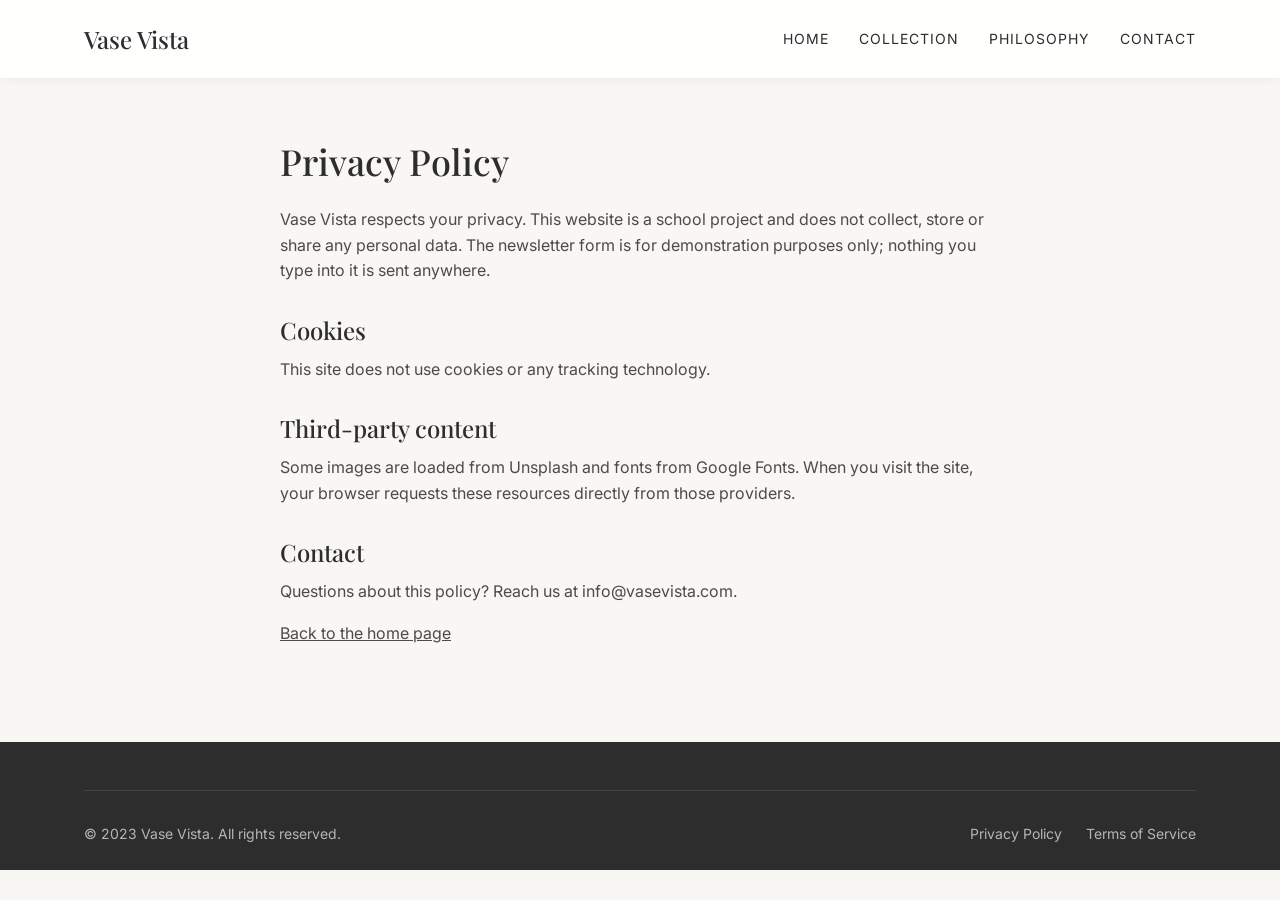
<file: privacy.html>
<!DOCTYPE html>
<html lang="en">
  <head>
    <meta charset="UTF-8" />
    <meta name="viewport" content="width=device-width, initial-scale=1.0" />
    <meta name="description" content="How Vase Vista handles your privacy and personal data." />
    <title>Privacy Policy | Vase Vista</title>
    <link rel="preconnect" href="https://fonts.googleapis.com" />
    <link rel="preconnect" href="https://fonts.gstatic.com" crossorigin />
    <link rel="stylesheet" href="https://fonts.googleapis.com/css2?family=Inter:wght@400;500&family=Playfair+Display:ital,wght@0,500;1,400&display=swap" />
    <link rel="stylesheet" href="styles.css" />
  </head>
  <body>
    <a class="skip-link" href="#main-content">Skip to content</a>

    <header class="header">
      <div class="container">
        <nav class="navbar" aria-label="Main">
          <a href="index.html" class="logo">Vase Vista</a>
          <ul class="nav-links">
            <li><a href="index.html#home">Home</a></li>
            <li><a href="index.html#collection">Collection</a></li>
            <li><a href="index.html#philosophy">Philosophy</a></li>
            <li><a href="index.html#contact">Contact</a></li>
          </ul>
        </nav>
      </div>
    </header>

    <main id="main-content" class="legal-page container">
      <h1>Privacy Policy</h1>
      <p>Vase Vista respects your privacy. This website is a school project and does not collect, store or share any personal data. The newsletter form is for demonstration purposes only; nothing you type into it is sent anywhere.</p>

      <h2>Cookies</h2>
      <p>This site does not use cookies or any tracking technology.</p>

      <h2>Third-party content</h2>
      <p>Some images are loaded from Unsplash and fonts from Google Fonts. When you visit the site, your browser requests these resources directly from those providers.</p>

      <h2>Contact</h2>
      <p>Questions about this policy? Reach us at info@vasevista.com.</p>

      <p><a href="index.html">Back to the home page</a></p>
    </main>

    <footer class="footer">
      <div class="container">
        <div class="footer-bottom">
          <p>&copy; 2023 Vase Vista. All rights reserved.</p>
          <div class="footer-legal">
            <a href="privacy.html" aria-current="page">Privacy Policy</a>
            <a href="terms.html">Terms of Service</a>
          </div>
        </div>
      </div>
    </footer>

    <script src="script.js" defer></script>
  </body>
</html>
</file>
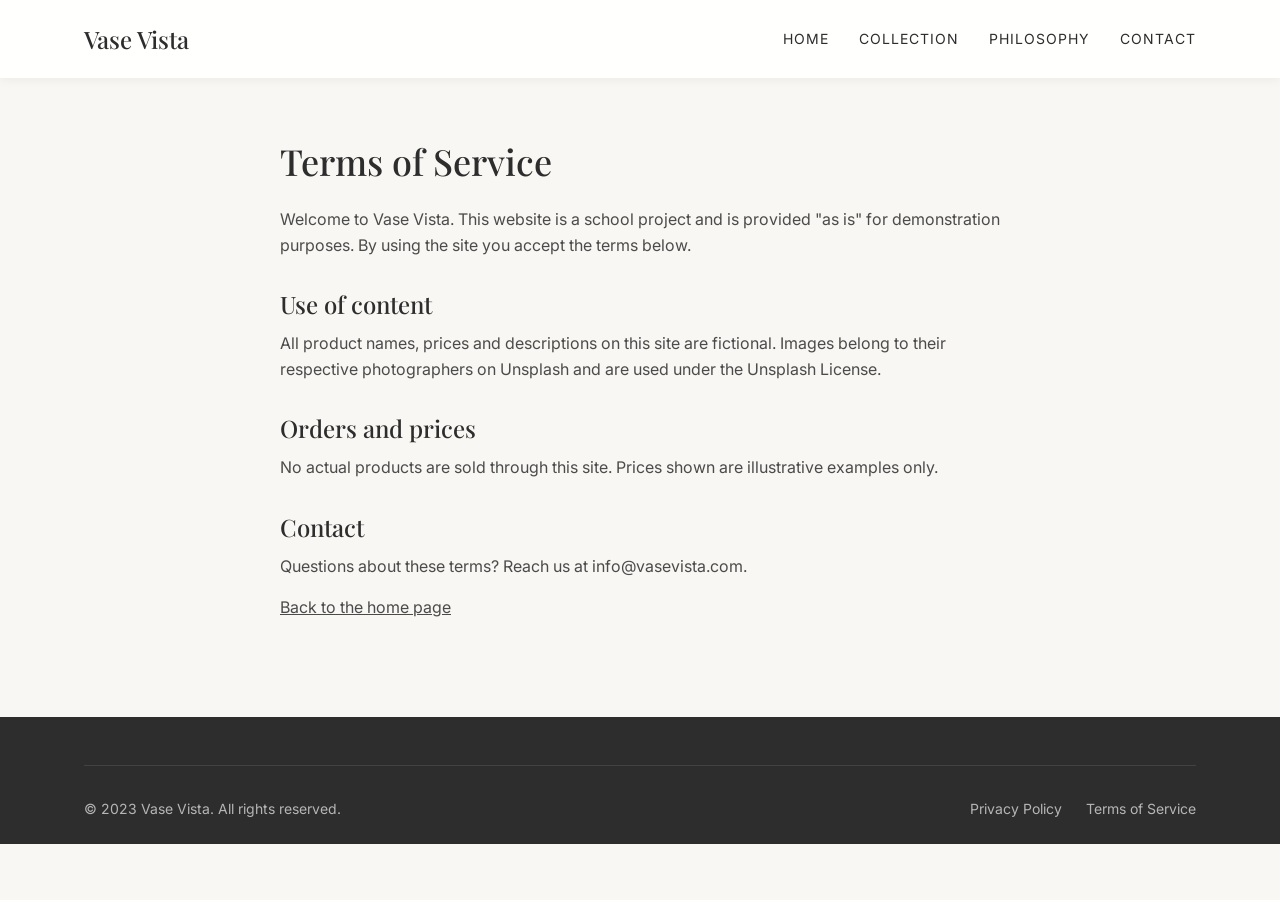
<file: terms.html>
<!DOCTYPE html>
<html lang="en">
  <head>
    <meta charset="UTF-8" />
    <meta name="viewport" content="width=device-width, initial-scale=1.0" />
    <meta name="description" content="The terms of service for the Vase Vista website." />
    <title>Terms of Service | Vase Vista</title>
    <link rel="preconnect" href="https://fonts.googleapis.com" />
    <link rel="preconnect" href="https://fonts.gstatic.com" crossorigin />
    <link rel="stylesheet" href="https://fonts.googleapis.com/css2?family=Inter:wght@400;500&family=Playfair+Display:ital,wght@0,500;1,400&display=swap" />
    <link rel="stylesheet" href="styles.css" />
  </head>
  <body>
    <a class="skip-link" href="#main-content">Skip to content</a>

    <header class="header">
      <div class="container">
        <nav class="navbar" aria-label="Main">
          <a href="index.html" class="logo">Vase Vista</a>
          <ul class="nav-links">
            <li><a href="index.html#home">Home</a></li>
            <li><a href="index.html#collection">Collection</a></li>
            <li><a href="index.html#philosophy">Philosophy</a></li>
            <li><a href="index.html#contact">Contact</a></li>
          </ul>
        </nav>
      </div>
    </header>

    <main id="main-content" class="legal-page container">
      <h1>Terms of Service</h1>
      <p>Welcome to Vase Vista. This website is a school project and is provided "as is" for demonstration purposes. By using the site you accept the terms below.</p>

      <h2>Use of content</h2>
      <p>All product names, prices and descriptions on this site are fictional. Images belong to their respective photographers on Unsplash and are used under the Unsplash License.</p>

      <h2>Orders and prices</h2>
      <p>No actual products are sold through this site. Prices shown are illustrative examples only.</p>

      <h2>Contact</h2>
      <p>Questions about these terms? Reach us at info@vasevista.com.</p>

      <p><a href="index.html">Back to the home page</a></p>
    </main>

    <footer class="footer">
      <div class="container">
        <div class="footer-bottom">
          <p>&copy; 2023 Vase Vista. All rights reserved.</p>
          <div class="footer-legal">
            <a href="privacy.html">Privacy Policy</a>
            <a href="terms.html" aria-current="page">Terms of Service</a>
          </div>
        </div>
      </div>
    </footer>

    <script src="script.js" defer></script>
  </body>
</html>
</file>
<file: styles.css>
/* Base Styles */
:root {
  --color-cream: #f9f7f4;
  --color-beige: #f0ebe5;
  --color-sand: #e5ded4;
  /* Darkened from #c5a491 to #7a5c4a: the old value failed WCAG AA
     contrast (approx. 2.3:1) against the light backgrounds. */
  --color-terracotta: #7a5c4a;
  --color-charcoal: #2d2d2d;
  --font-sans: 'Inter', sans-serif;
  --font-serif: 'Playfair Display', serif;
}

* {
  margin: 0;
  padding: 0;
  box-sizing: border-box;
}

html {
  scroll-behavior: smooth;
}

body {
  font-family: var(--font-sans);
  background-color: var(--color-cream);
  color: var(--color-charcoal);
  line-height: 1.6;
}

h1, h2, h3, h4, h5, h6 {
  font-family: var(--font-serif);
  font-weight: 500;
  line-height: 1.2;
}

a {
  text-decoration: none;
  color: inherit;
}

ul {
  list-style: none;
}

img {
  max-width: 100%;
  height: auto;
  display: block;
}

.container {
  width: 90%;
  max-width: 1200px;
  margin: 0 auto;
  padding: 0 20px;
}

/* Screen-reader-only text (e.g. the newsletter label) */
.sr-only {
  position: absolute;
  width: 1px;
  height: 1px;
  padding: 0;
  margin: -1px;
  overflow: hidden;
  clip: rect(0, 0, 0, 0);
  white-space: nowrap;
  border: 0;
}

/* Skip link: hidden until focused, then the first tab stop */
.skip-link {
  position: absolute;
  left: -9999px;
  top: 0;
  background-color: var(--color-charcoal);
  color: var(--color-cream);
  padding: 12px 20px;
  z-index: 200;
}

.skip-link:focus {
  left: 0;
}

/* Keyboard focus must always be visible (WCAG 2.4.7) */
a:focus-visible,
button:focus-visible {
  outline: 2px solid var(--color-charcoal);
  outline-offset: 3px;
}

.footer a:focus-visible {
  outline-color: var(--color-cream);
}

/* Anchored sections must not be hidden behind the fixed header */
section[id] {
  scroll-margin-top: 90px;
}

.subtitle {
  display: inline-block;
  font-size: 14px;
  text-transform: uppercase;
  letter-spacing: 1px;
  color: var(--color-terracotta);
  margin-bottom: 12px;
}

.btn {
  display: inline-block;
  padding: 12px 24px;
  font-size: 14px;
  font-weight: 500;
  text-transform: uppercase;
  letter-spacing: 1px;
  transition: all 0.3s ease;
  cursor: pointer;
  border: 1px solid var(--color-charcoal);
}

.btn-primary {
  background-color: var(--color-charcoal);
  color: var(--color-cream);
}

.btn-primary:hover {
  background-color: transparent;
  color: var(--color-charcoal);
}

.btn-secondary {
  background-color: transparent;
  color: var(--color-charcoal);
}

.btn-secondary:hover {
  background-color: var(--color-charcoal);
  color: var(--color-cream);
}

.section-header {
  text-align: center;
  margin-bottom: 40px;
}

/* Header / Navbar */
.header {
  position: fixed;
  top: 0;
  left: 0;
  right: 0;
  padding: 20px 0;
  background-color: rgba(255, 255, 255, 0.9);
  z-index: 100;
  box-shadow: 0 2px 10px rgba(0, 0, 0, 0.05);
}

.navbar {
  display: flex;
  justify-content: space-between;
  align-items: center;
}

.logo {
  font-family: var(--font-serif);
  font-size: 24px;
  font-weight: 500;
}

.nav-links {
  display: flex;
  gap: 30px;
}

.nav-links a {
  position: relative;
  font-size: 14px;
  text-transform: uppercase;
  letter-spacing: 1px;
}

.nav-links a::after {
  content: '';
  position: absolute;
  left: 0;
  bottom: -3px;
  width: 0;
  height: 1px;
  background-color: currentColor;
  transition: width 0.3s ease;
}

.nav-links a:hover::after {
  width: 100%;
}

/* Hero Section */
.hero {
  padding-top: 120px;
  padding-bottom: 80px;
  min-height: 100vh;
  display: flex;
  align-items: center;
}

.hero .container {
  display: flex;
  align-items: center;
  gap: 40px;
}

.hero-content {
  flex: 1;
}

.hero-content h1 {
  font-size: 48px;
  margin-bottom: 20px;
}

.hero-content p {
  font-size: 18px;
  color: rgba(45, 45, 45, 0.8);
  margin-bottom: 30px;
  max-width: 500px;
}

.hero-buttons {
  display: flex;
  gap: 16px;
}

.hero-image {
  flex: 1;
  position: relative;
  height: 500px;
  overflow: hidden;
}

.hero-image img {
  width: 100%;
  height: 100%;
  object-fit: cover;
  object-position: center;
}

/* Products Section */
.products {
  padding: 80px 0;
  background-color: white;
}

.category-filters {
  display: flex;
  justify-content: center;
  margin-bottom: 40px;
  flex-wrap: wrap;
  gap: 10px;
}

.filter-btn {
  font-family: inherit;
  background-color: var(--color-beige);
  border: none;
  padding: 8px 16px;
  border-radius: 20px;
  font-size: 14px;
  cursor: pointer;
  transition: all 0.3s ease;
}

.filter-btn.active,
.filter-btn:hover {
  background-color: var(--color-charcoal);
  color: white;
}

.product-grid {
  display: grid;
  grid-template-columns: repeat(auto-fill, minmax(250px, 1fr));
  gap: 30px;
}

.product-card {
  display: flex;
  flex-direction: column;
}

/* Cards filtered out with the hidden attribute must disappear,
   even though .product-card sets display: flex */
.product-card[hidden] {
  display: none;
}

.product-image {
  aspect-ratio: 4/5;
  overflow: hidden;
  margin-bottom: 16px;
  background-color: rgba(45, 45, 45, 0.05);
}

.product-image img {
  width: 100%;
  height: 100%;
  object-fit: cover;
  transition: transform 0.7s ease;
}

.product-card:hover .product-image img {
  transform: scale(1.05);
}

.product-info {
  padding: 0 8px;
}

.product-category {
  font-size: 12px;
  text-transform: uppercase;
  letter-spacing: 1px;
  color: var(--color-terracotta);
}

.product-info h3 {
  font-size: 18px;
  margin: 5px 0;
}

.product-info p {
  font-size: 14px;
  color: rgba(45, 45, 45, 0.7);
  margin-bottom: 8px;
}

.product-price {
  font-weight: 500;
}

/* Philosophy Section */
.philosophy {
  padding: 80px 0;
  background-color: var(--color-beige);
}

.philosophy-content {
  display: flex;
  align-items: center;
  gap: 50px;
}

.philosophy-image {
  flex: 1;
  position: relative;
}

.philosophy-image img {
  aspect-ratio: 1/1;
  object-fit: cover;
}

.quote-box {
  position: absolute;
  bottom: -32px;
  right: -32px;
  background-color: white;
  padding: 24px;
  max-width: 200px;
  box-shadow: 0 4px 20px rgba(0, 0, 0, 0.1);
}

.quote-box blockquote {
  font-family: var(--font-serif);
  font-style: italic;
  color: rgba(45, 45, 45, 0.85);
}

.philosophy-text {
  flex: 1;
}

.philosophy-text h2 {
  font-size: 32px;
  margin-bottom: 24px;
}

.philosophy-paragraphs {
  margin-bottom: 30px;
}

.philosophy-paragraphs p {
  margin-bottom: 15px;
  color: rgba(45, 45, 45, 0.8);
}

.philosophy-stats {
  display: grid;
  grid-template-columns: repeat(3, 1fr);
  gap: 16px;
  margin-top: 32px;
}

.stat {
  text-align: center;
}

.stat-number {
  font-family: var(--font-serif);
  font-size: 28px;
  margin-bottom: 8px;
}

.stat p {
  font-size: 14px;
  color: rgba(45, 45, 45, 0.7);
}

/* Contact Section */
.contact {
  padding: 80px 0;
  background-color: white;
}

.contact-content {
  max-width: 700px;
  margin: 0 auto;
  text-align: center;
}

.contact-content h2 {
  font-size: 32px;
  margin-bottom: 16px;
}

.contact-content > p {
  max-width: 550px;
  margin: 0 auto 32px;
  color: rgba(45, 45, 45, 0.8);
}

.newsletter-form {
  margin-bottom: 16px;
}

.form-group {
  display: flex;
  max-width: 500px;
  margin: 0 auto;
}

.form-group input {
  flex: 1;
  padding: 12px 16px;
  border: 1px solid var(--color-sand);
  background-color: rgba(240, 235, 229, 0.5);
  font-family: inherit;
}

.form-group input:focus {
  outline: 2px solid var(--color-charcoal);
  outline-offset: 1px;
  border-color: var(--color-charcoal);
}

.form-message {
  margin-bottom: 32px;
  min-height: 1.5em;
  color: rgba(45, 45, 45, 0.8);
}

.contact-info {
  display: grid;
  grid-template-columns: repeat(3, 1fr);
  gap: 32px;
  padding-top: 48px;
  border-top: 1px solid var(--color-sand);
}

.info-card h3 {
  font-size: 18px;
  margin-bottom: 8px;
}

.info-card p {
  font-size: 14px;
  color: rgba(45, 45, 45, 0.7);
}

/* Legal pages (privacy, terms) */
.legal-page {
  padding-top: 140px;
  padding-bottom: 80px;
  max-width: 760px;
}

.legal-page h1 {
  font-size: 36px;
  margin-bottom: 24px;
}

.legal-page h2 {
  font-size: 24px;
  margin: 32px 0 12px;
}

.legal-page p {
  margin-bottom: 16px;
  color: rgba(45, 45, 45, 0.85);
}

.legal-page a {
  text-decoration: underline;
}

/* Footer */
.footer {
  padding: 48px 0 24px;
  background-color: var(--color-charcoal);
  color: white;
}

.footer-content {
  display: flex;
  justify-content: space-between;
  gap: 40px;
  margin-bottom: 40px;
}

.footer-brand {
  flex: 2;
}

.footer-brand h3 {
  font-size: 20px;
  margin-bottom: 16px;
}

.footer-brand p {
  color: rgba(255, 255, 255, 0.7);
  max-width: 350px;
}

.footer-links {
  flex: 2;
  display: flex;
  gap: 40px;
}

.footer-column h4 {
  font-size: 14px;
  text-transform: uppercase;
  letter-spacing: 1px;
  margin-bottom: 16px;
  font-weight: 500;
}

.footer-column ul li {
  margin-bottom: 8px;
}

.footer-column ul li a {
  color: rgba(255, 255, 255, 0.7);
  transition: color 0.3s ease;
}

.footer-column ul li a:hover {
  color: white;
}

.footer-bottom {
  padding-top: 32px;
  border-top: 1px solid rgba(255, 255, 255, 0.1);
  display: flex;
  justify-content: space-between;
  align-items: center;
  flex-wrap: wrap;
  gap: 16px;
}

.footer-bottom p {
  font-size: 14px;
  color: rgba(255, 255, 255, 0.65);
}

.footer-legal {
  display: flex;
  gap: 24px;
}

.footer-legal a {
  font-size: 14px;
  color: rgba(255, 255, 255, 0.65);
  transition: color 0.3s ease;
}

.footer-legal a:hover {
  color: white;
}

/* Responsive Design */
@media (max-width: 992px) {
  .hero .container {
    flex-direction: column-reverse;
  }

  .hero-content, .hero-image {
    flex: none;
    width: 100%;
  }

  .philosophy-content {
    flex-direction: column;
  }

  .philosophy-image, .philosophy-text {
    flex: none;
    width: 100%;
  }

  .contact-info {
    grid-template-columns: 1fr;
    gap: 24px;
  }
}

@media (max-width: 768px) {
  .nav-links {
    display: none;
  }

  .hero-content h1 {
    font-size: 36px;
  }

  .product-grid {
    grid-template-columns: repeat(auto-fill, minmax(200px, 1fr));
  }

  .footer-content {
    flex-direction: column;
  }

  .footer-links {
    width: 100%;
  }

  .footer-bottom {
    flex-direction: column;
    text-align: center;
  }
}

@media (max-width: 576px) {
  .hero-buttons {
    flex-direction: column;
    gap: 12px;
  }

  .form-group {
    flex-direction: column;
    gap: 12px;
  }

  .form-group input, .form-group button {
    width: 100%;
  }

  .philosophy-stats {
    grid-template-columns: 1fr;
  }

  .footer-links {
    flex-direction: column;
    gap: 24px;
  }
}

/* Respect users who prefer reduced motion */
@media (prefers-reduced-motion: reduce) {
  html {
    scroll-behavior: auto;
  }

  *,
  *::before,
  *::after {
    transition-duration: 0.01ms !important;
    animation-duration: 0.01ms !important;
  }
}
</file>
